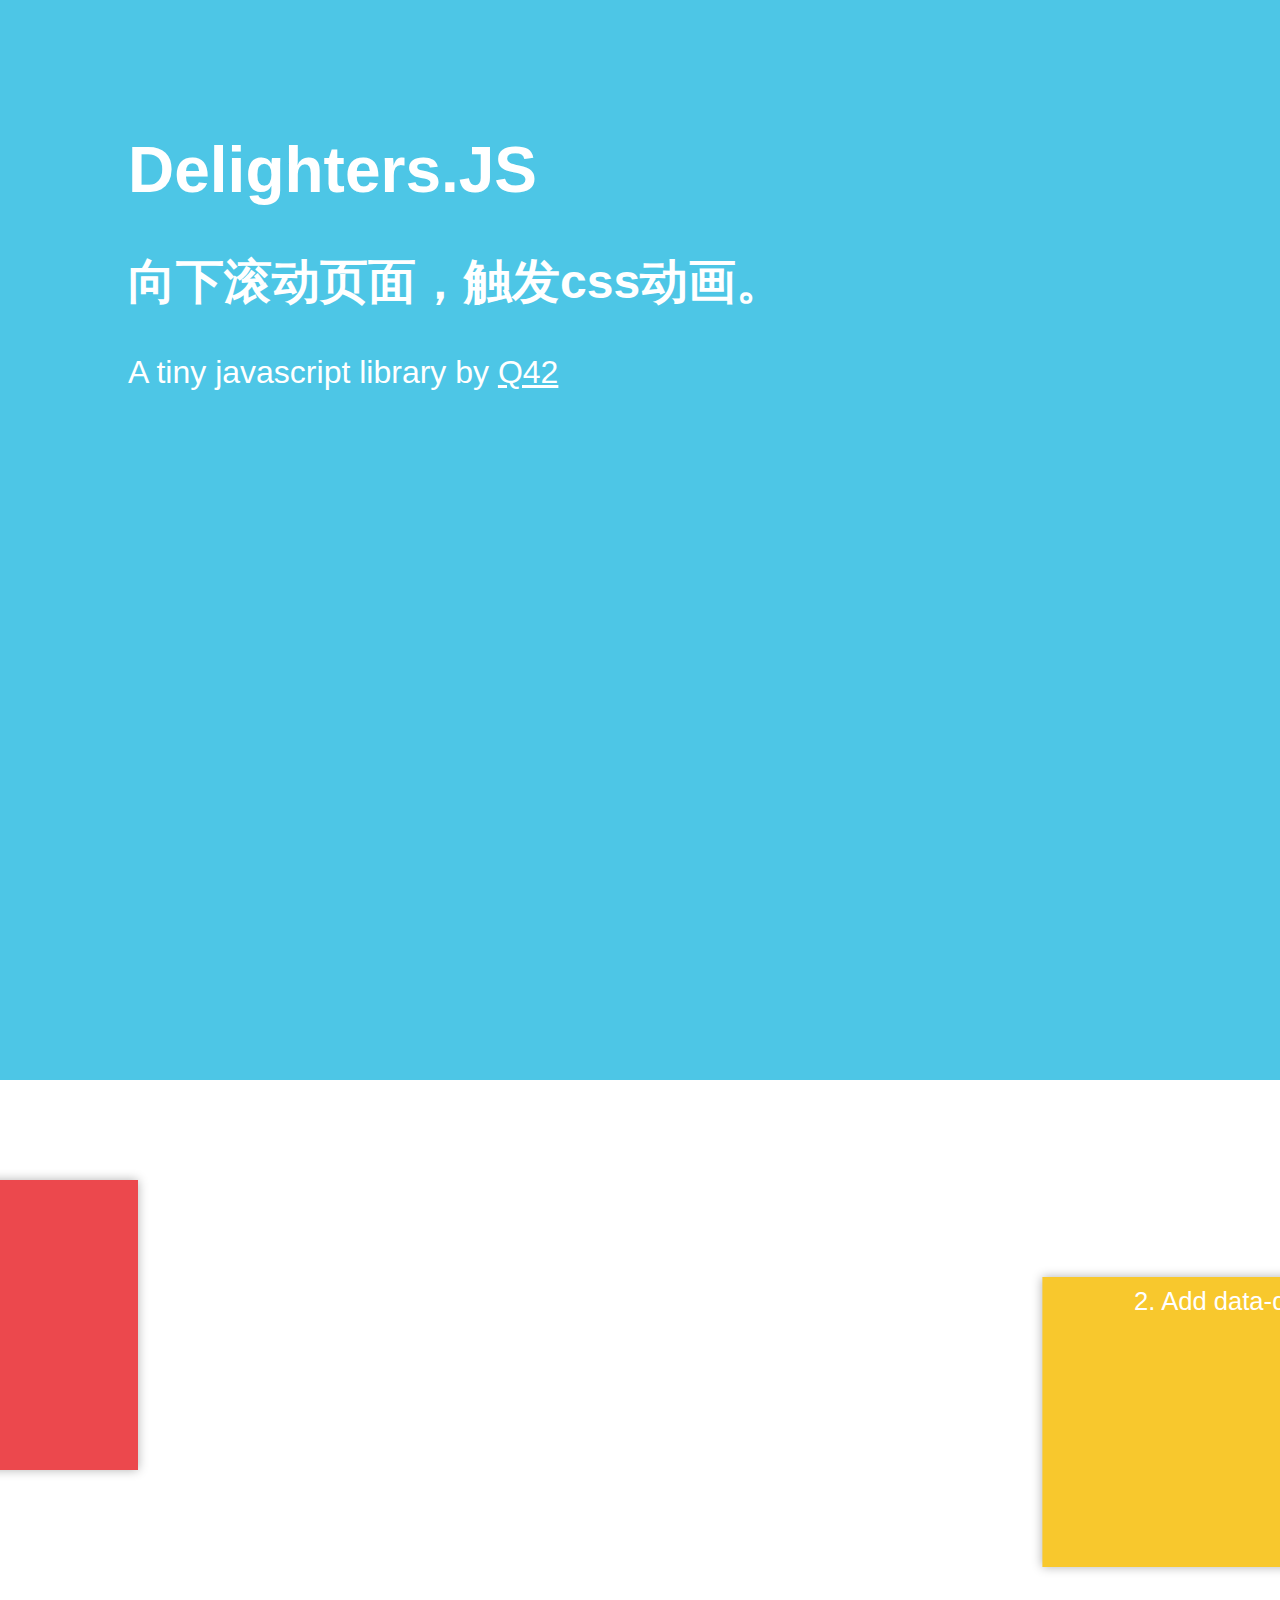
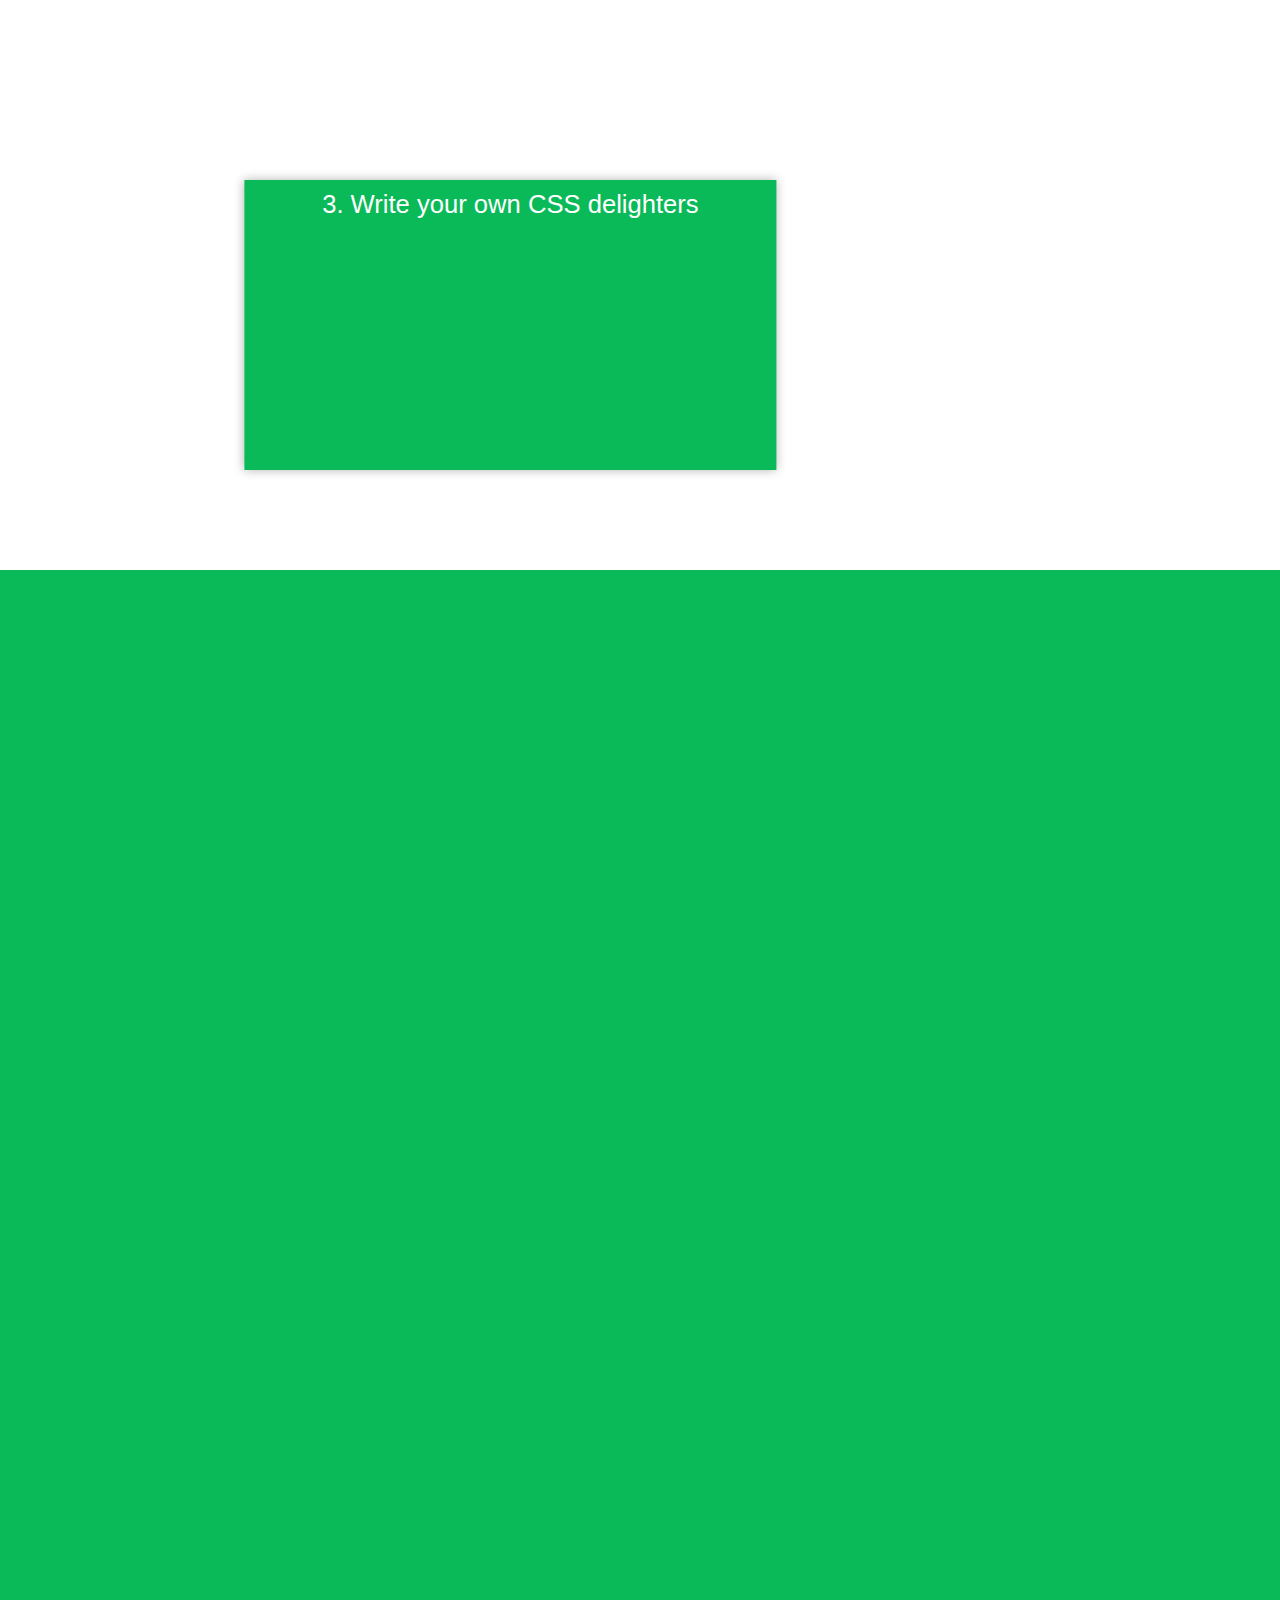
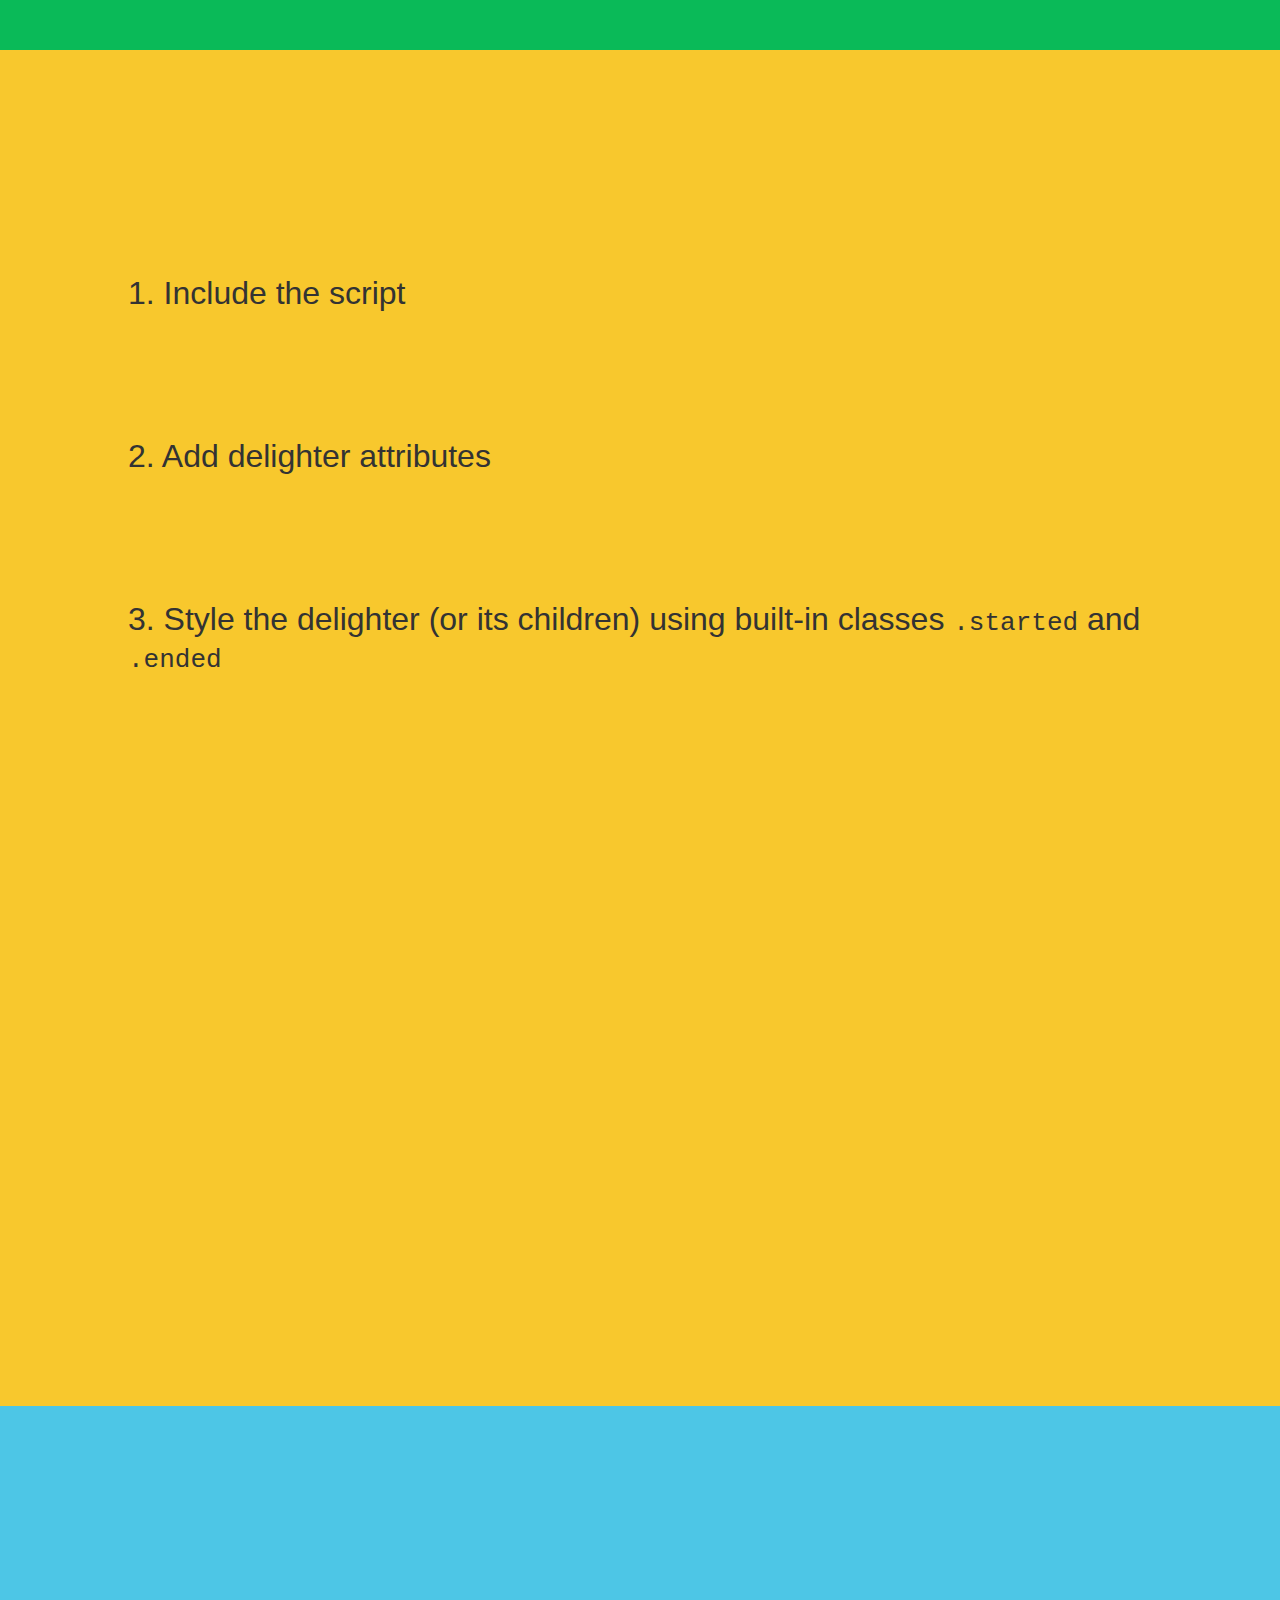
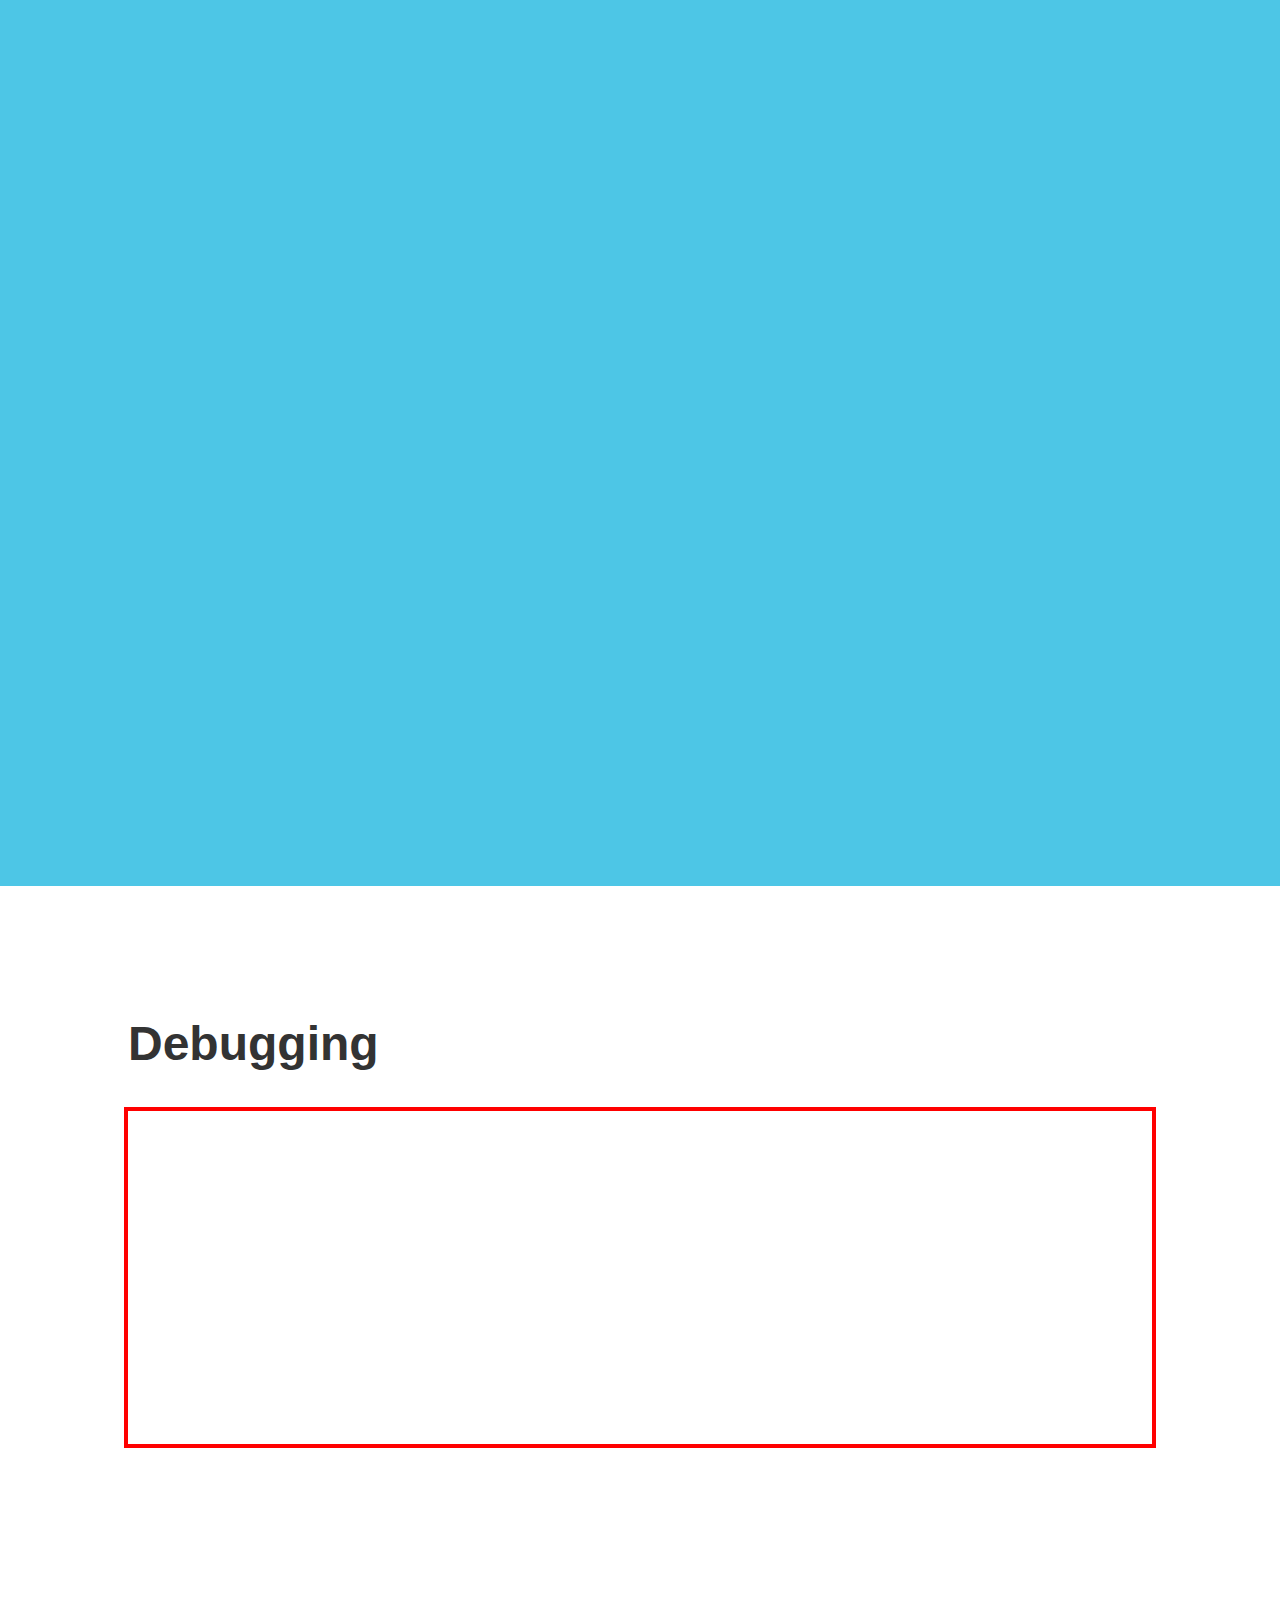
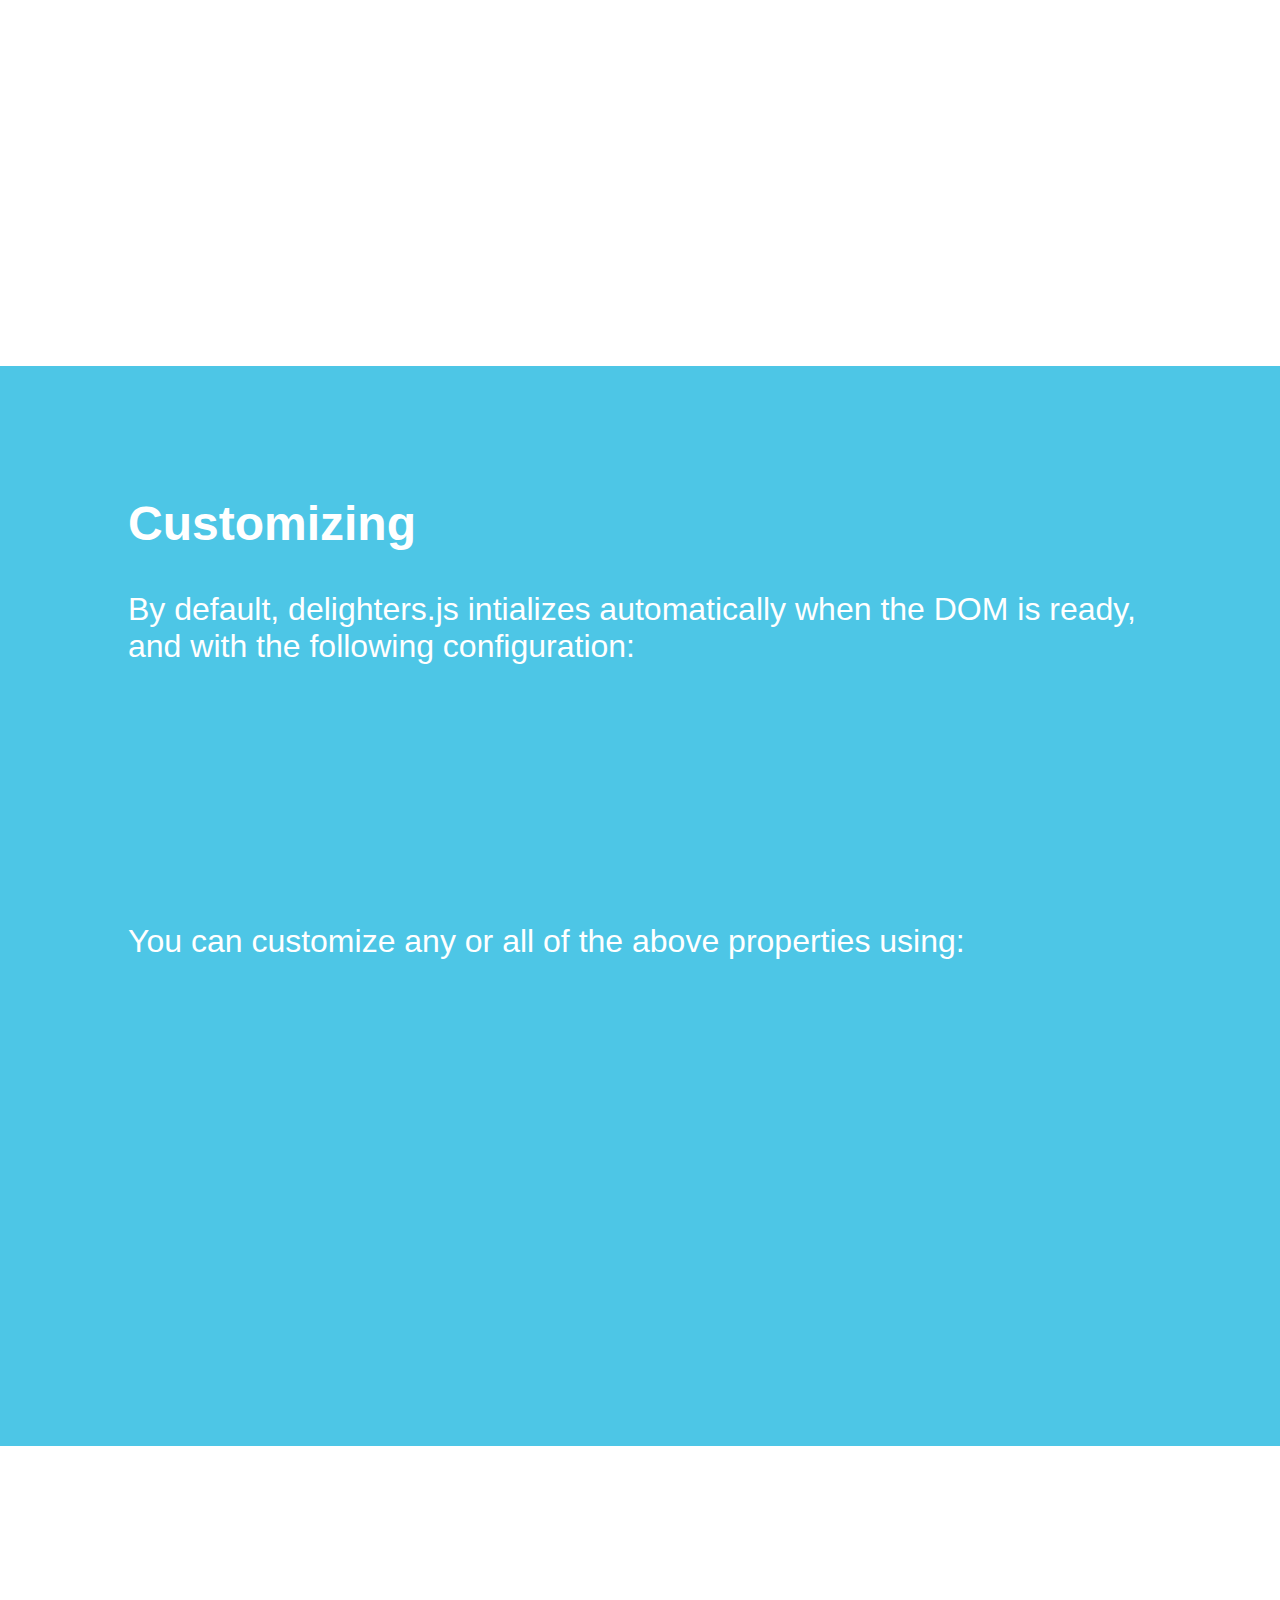
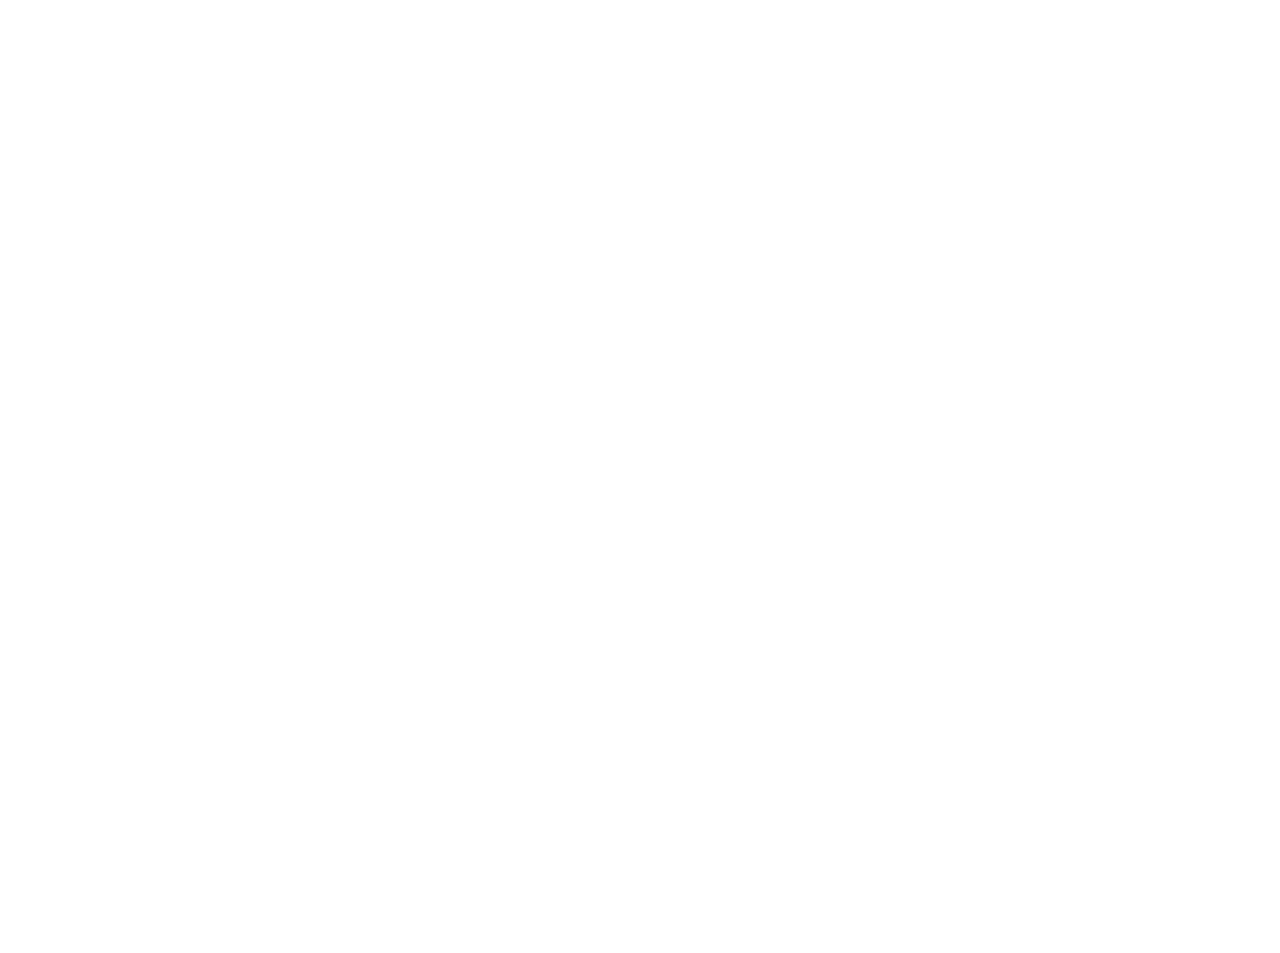
<file: NewFolder1/index.html>
﻿<!doctype html>
<html>
  <head>
    <title>Delighters</title>
    <meta charset="utf-8">
    <meta name="viewport" content="width=device-width, initial-scale=1, minimum-scale=1, maximum-scale=1, user-scalable=no"/>
    <link href="style.css" type="text/css" rel="stylesheet" />
    <script type="text/javascript" src="delighters.js"></script>
  </head>
  <body>
    <article>
      <section data-delighter class="splash">
         <h1 data-delighter class="right">Delighters.JS</h1>
         <h2 data-delighter class="left">向下滚动页面，触发css动画。</h2>
         <p data-delighter="start:1" class="bottom">
            A tiny javascript library by <a target="_blank" href="https://q42.com">Q42</a>
         </p>
      </section>
      <section data-delighter="start:0.3">
         <div class="box">1. Include the script</div>
         <div class="box">2. Add data-delighter attributes</div>
         <div class="box">3. Write your own CSS delighters</div>
      </section>
      <section>
         <h2 data-delighter class="right">Features</h2>
         <ul data-delighter>
            <li>Declarative</li>
            <li>Flexible</li>
            <li>Light footprint</li>
            <li>Framework-agnostic</li>
            <li>Supports desktop, mobile &amp; tablets</li>
            <li>Degrades gracefully to your default styling</li>
         </ul>
      </section>
      <section data-delighter="start:0.25">
         <h2 data-delighter class="left">Usage</h2>
         <p>1. Include the script</p>
         <pre>
   &lt;script type="text/javascript" src="delighters.js"></pre>
         <p>2. Add delighter attributes</p>
         <pre>
   &lt;div class="foo" data-delighter></pre>
         <p>
            3. Style the delighter (or its children) using built-in classes
            <code>.started</code> and <code>.ended</code>
         </p>
         <pre>
   /* when the library loads, each [data-delighter] 
      gets the .delighter class */

   .foo.delighter {
      transition: all .3s ease-out;
      transform: translateX(-100%);
      opacity: 0;
   }

   /* the .started class is set when the top
      of [data-delighter] is at 0.75 of the viewport 
      (where 0 is top and 1 is bottom) */

   .foo.delighter.started {
      transform: none;
      opacity: 1;
   }

   /* an extra .ended state is set when the bottom 
      of [data-delighter] is at 0.75 of the viewport
      (where 0 is top and 1 is bottom) */

   .foo.delighter.started.ended {
      border: solid red 10px;
   }</pre>
      </section>
      <section>
         <h2 data-delighter class="right">How it works</h2>
         <ul data-delighter>
            <li>Delighters.js toggles classes when you scroll down. You do the rest!</li>
            <li>Each delighter gets a <code>.started</code> class when its <b>top</b> raises above 75% of the browser's viewport height</li>
            <li>When the <b>bottom</b> of the delighter is at 75%, an extra class <code>.ended</code> is added</li>
            <li>You can change any of these like so: <code>data-delighter="start:0.5;end:0.95;</code></li>
            <li>Remember: 0 = top, 1 = bottom</li>
            <li>Values outside the viewport are allowed, such as <code>start:1.2;end:-0.3</code></li>
         </ul>
      </section>
      <section>
         <h2>Debugging</h2>
         <ul data-delighter="debug">
            <li>Set the <code>data-delighter="debug"</code> flag to enable debugging for that delighter</li>
            <li>This will give the delighter a red outline</li>
            <li>Also, a dotted red hint line is shown when the delighter is within the viewport</li>
            <li>The hint line is positioned at the defined start, which by default is <code>0.75</code></li>
            <li>The line is removed when the bottom of the delighter is above the end position, by default also <code>0.75</code></li>
         </ul>
      </section>
      <section data-delighter>
        <h2 data-d="right">Customizing</h2>
        <p>
          By default, delighters.js intializes automatically when the DOM is ready, and with the following configuration:
        </p>
        <pre>
  options = {
    attribute:  'data-delighter',
    classNames: ['delighter', 'started', 'ended'],
    start:      0.75, // default start threshold
    end:        0.75, // default end threshold
    autoInit:   true  // initialize when DOMContentLoaded
  }</pre>
        <p>
          You can customize any or all of the above properties using:
        <pre>
  Delighters.config({    
    // set the default start threshold at the bottom
    start: 1,
    // let's call Delighters.init() manually later
    autoInit: false 
    // ... etc ...
  })</pre>
      </section>
      <section>
        <h1 data-delighter class="bottom">Enjoy!</h1>
      </section>
    </article>
  </body>
</html>
</file>
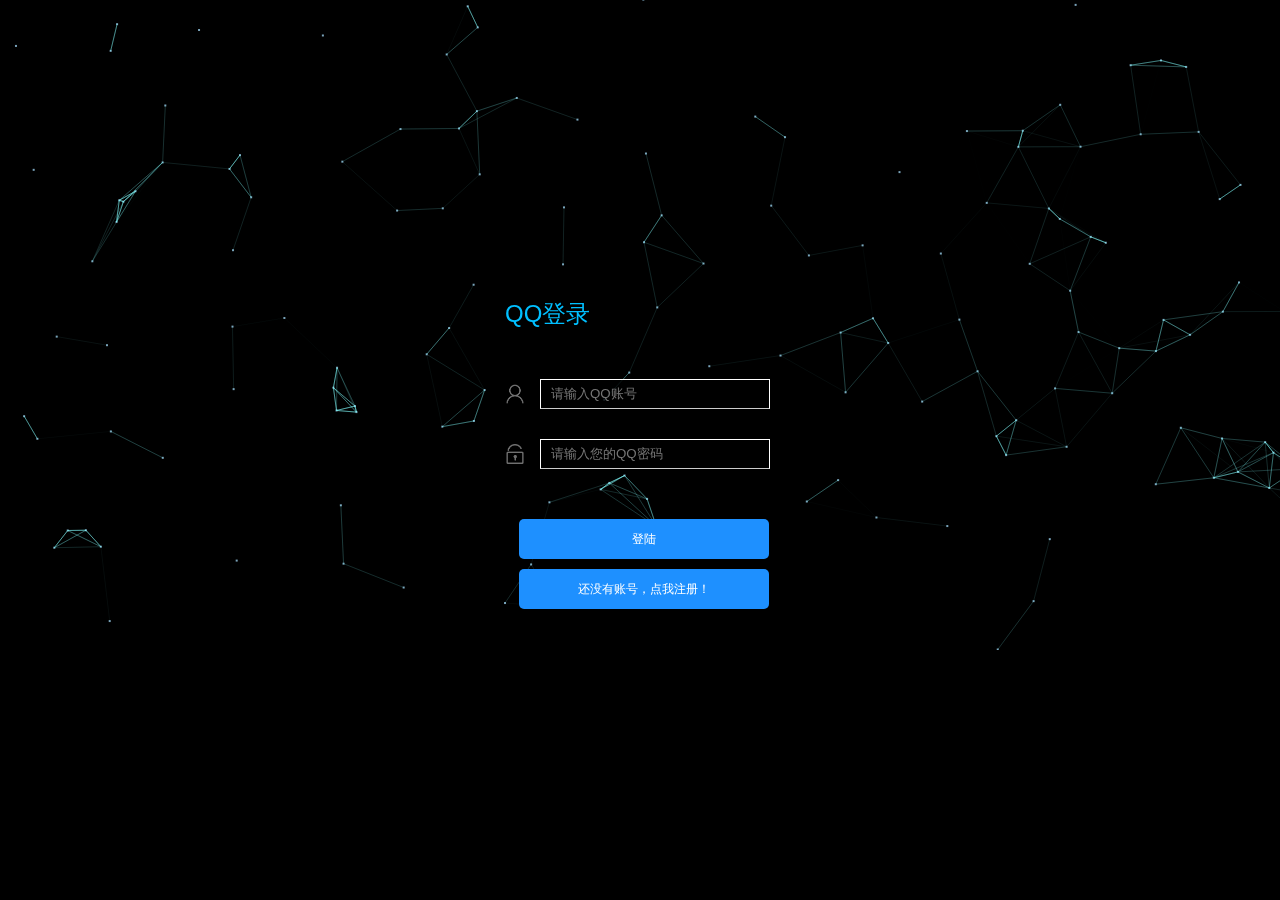
<file: QQ登录.html>
﻿<!DOCTYPE html>
<html lang="en">
<head>
    <meta charset="UTF-8">
    <title>登录/注册</title>
    <link rel="icon" type="image/x-icon" href="img/favicon.ico"/>
    <link rel="stylesheet" media="screen" href="css/style.css">
    <link rel="stylesheet" type="text/css" href="css/reset.css" />
</head>
<body style="background-color:#000;">
    <!-- 背景div -->
    <div id="mydiv" style="width: 1350px;height:650px;">
        
            <div class="login" id="one" style="background-color:rgba(0, 0, 0, 0.00)!important;box-shadow:none !important;">
                <div class="login-top" style="border:none !important;color:deepskyblue">
                    QQ登录
                </div>
                <div class="login-center clearfix" style="border:none!important;">
                    <div class="login-center-img"style="border:none!important;"><img src="img/name.png" /></div>
                    <div class="login-center-input"style="border:none!important;">
                        <input oninput = "value=value.replace(/[^\d]/g,'')" id="zhanghao" type="text" name="" value="" placeholder="请输入QQ账号" onfocus="this.placeholder=''" onblur="this.placeholder='请输入您的QQ账号'" style="background-color:rgba(0, 0, 0, 0.81);color:deepskyblue"/>
                        <div class="login-center-input-text"style="border:none!important;">QQ账号</div>
                    </div>
                </div>
                <div class="login-center clearfix"style="border:none!important;">
                    <div class="login-center-img"style="border:none!important;"><img src="img/password.png" /></div>
                    <div class="login-center-input"style="border:none!important;">
                        <input id="mima" style="background-color:rgba(0, 0, 0, 0.81)" type="password" name="" value="" placeholder="请输入您的QQ密码" onfocus="this.placeholder=''" onblur="this.placeholder='请输入您的QQ密码'" />
                        <div class="login-center-input-text">密码</div>
                    </div>
                </div>
                <div id="panduan" class="login-button"style="border:none!important;margin-left:54px;">
                    登陆
                </div>
                <div class="login-button" id="QQ" style="height:40px;margin-top:10px;margin-left:54px;">
                       还没有账号，点我注册！
                    </div>
            </div>
            
       
    </div>
    <script type="text/javascript">
		window.onload = function() {
		    //配置
		    var config = {
		        vx: 4,	//小球x轴速度,正为右，负为左
		        vy: 4,	//小球y轴速度
		        height: 2,	//小球高宽，其实为正方形，所以不宜太大
		        width: 2,
		        count: 150,		//点个数
		        color: "121, 162, 185", 	//点颜色
		        stroke: "130,255,255", 		//线条颜色
		        dist: 6000, 	//点吸附距离
		        e_dist: 20000, 	//鼠标吸附加速距离
		        max_conn: 12 	//点到点最大连接数
		    }

		    //调用
		    CanvasParticle(config);
		}
    </script>

    <script type="text/javascript" src="canvas-particle.js"></script>
    <script src="jquery-1.12.4.js"></script>
    <script>
        var zhanghao=document.querySelector('#zhanghao')
        var mima=document.querySelector('#mima')
        $('#panduan').click(function(){
            if (zhanghao.value.trim() === '' || mima.value.trim() === '') {
            alert('请正确输入')
            return
            }   
           
            //确认阶段
            $('#one').css('display','none')
            setTimeout(function(){
                $('#one').css('display','block')
                window.location.href="https://li1xue2wei3.github.io/shouye/";
            },5000)
            zhanghao.value='';
            mima.value='';
        })
        $('#QQ').click(function(){
            window.location.href="javascript:;";
        })
    </script>
</body>
</html>
</file>
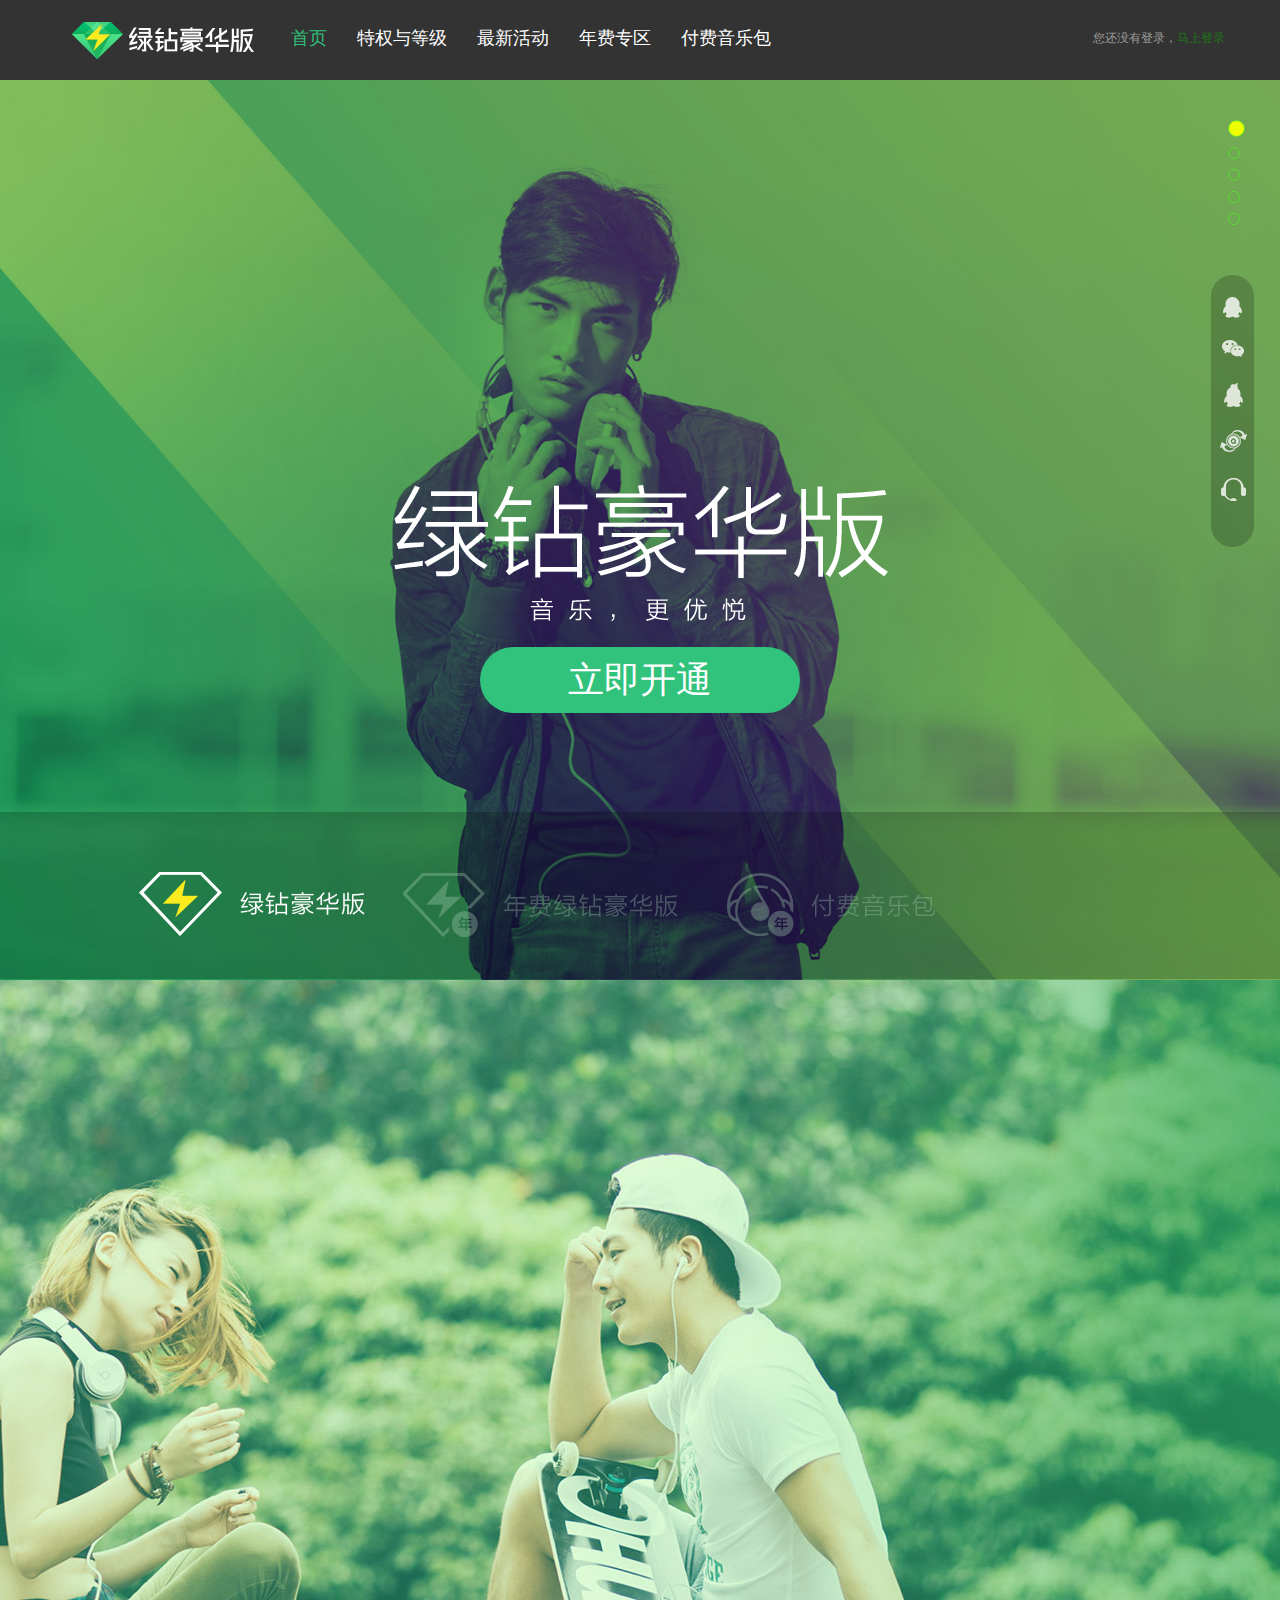
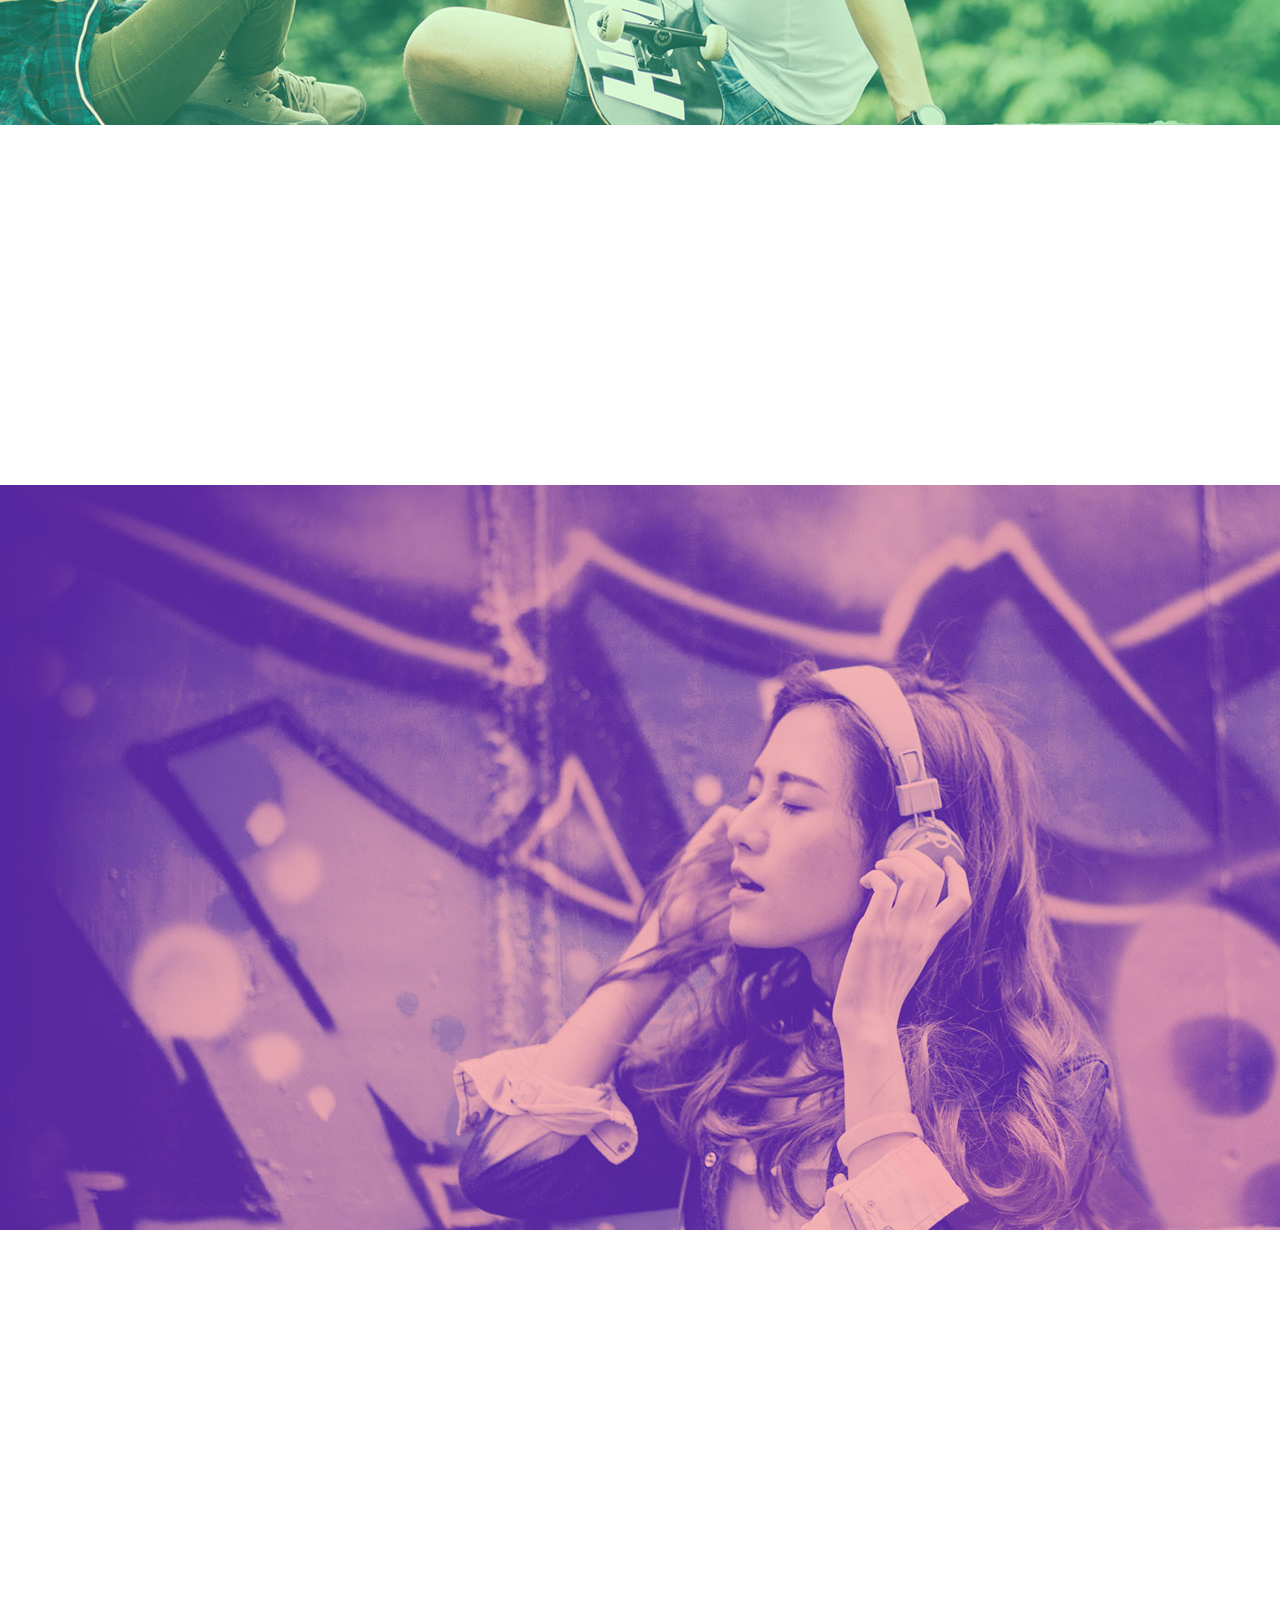
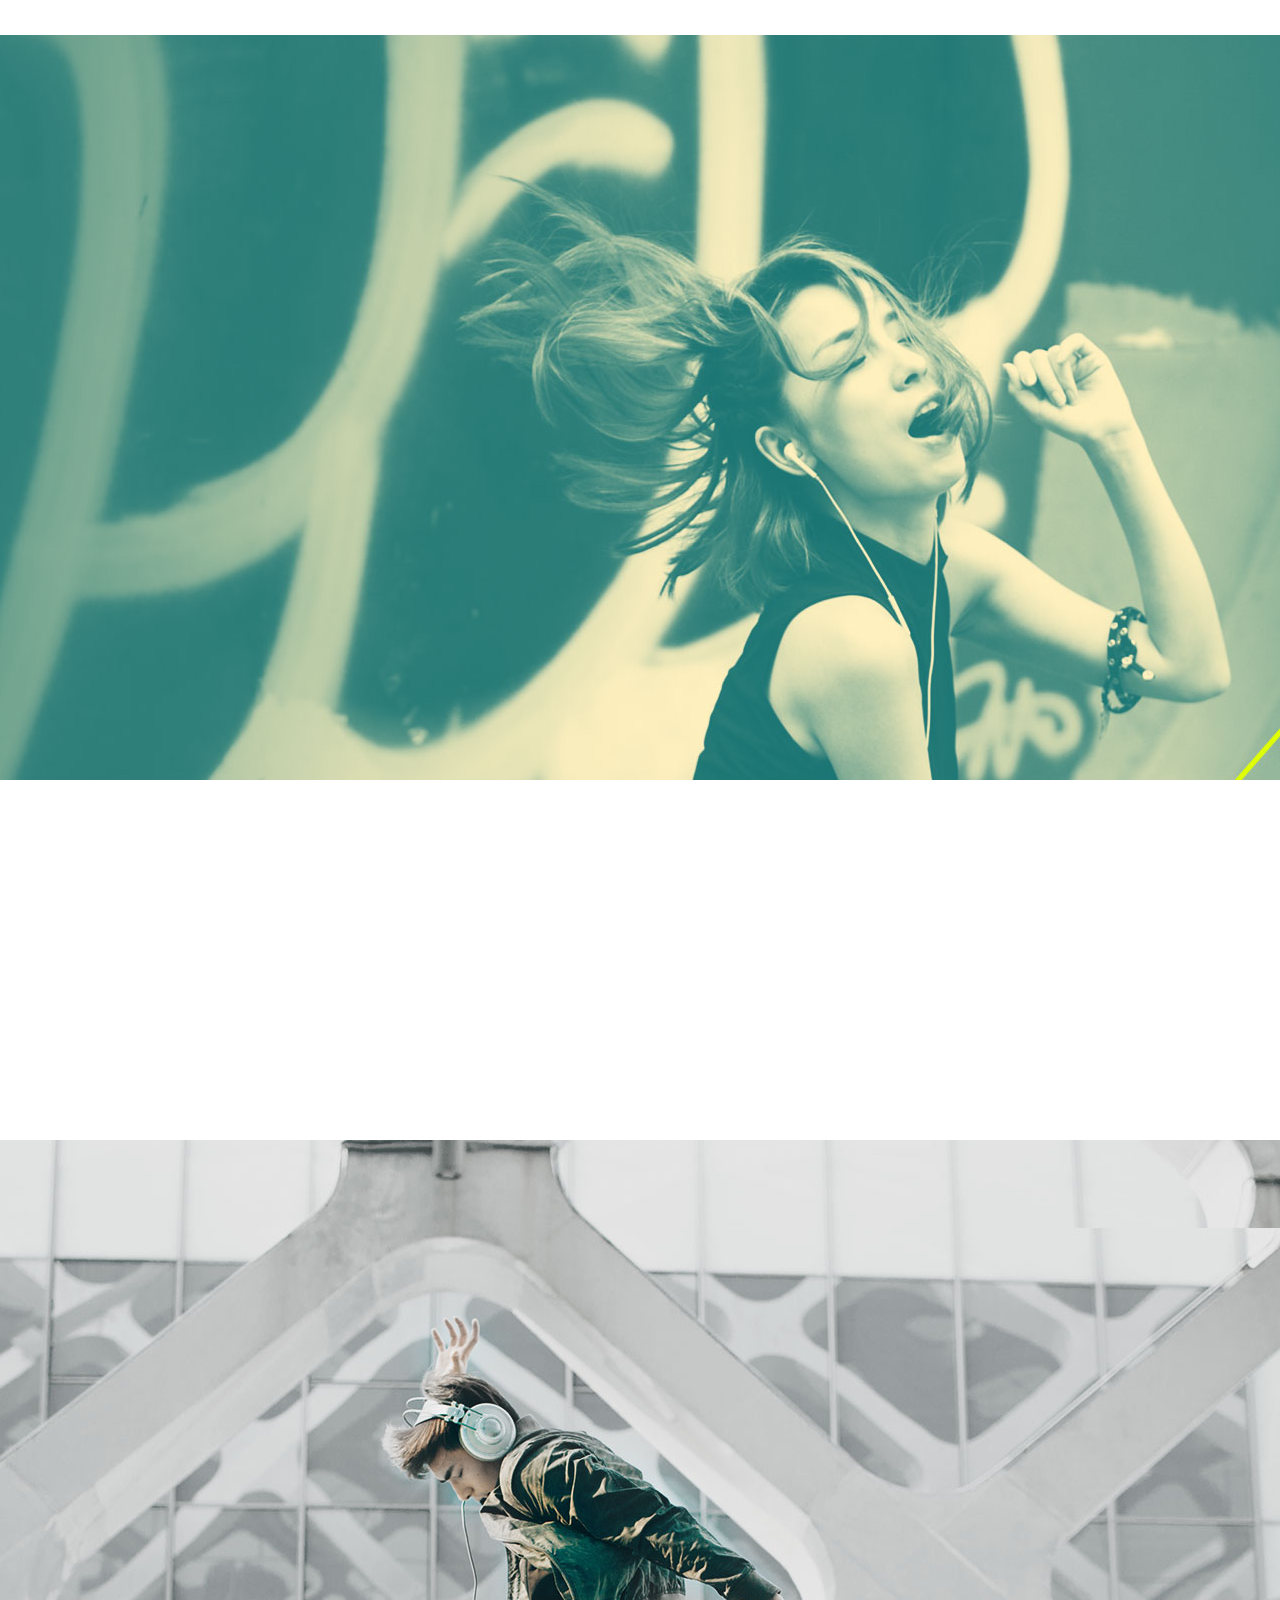
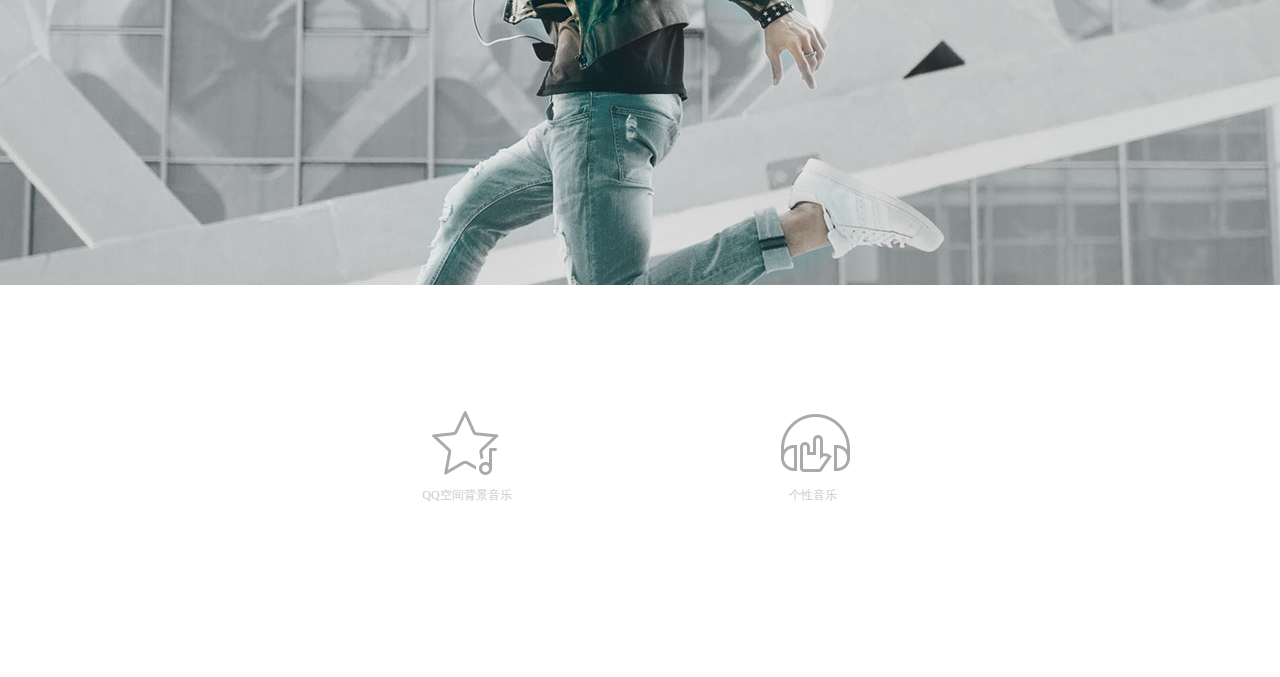
<file: QQ音乐VIP.html>
﻿<!DOCTYPE html>

<html lang="en" xmlns="http://www.w3.org/1999/xhtml">
<head>
    <meta charset="utf-8" />
    <title>QQ音乐</title>
    <!-- CSS样式及图标的引入 -->
    <link rel="stylesheet" type="text/css" href="index.css"/>
    <link rel="icon" href="images/favicon.ico" type="image/x-icon" />
    <link rel="stylesheet" type="text/css" href="neirong.css">
   
</head>
<body>
    <audio autoplay="autoplay" preload="auto" loop="loop" src="背景音乐.mp3"></audio>
    <div class="one clearfix">
        <img class="logo" src="images/logo.png" />
        <ul class="logo_1">
            <li>首页</li>
            <li>特权与等级</li>
            <li>最新活动</li>
            <li>年费专区</li>
            <li>付费音乐包</li>
        </ul>
        <div class="logo_2"><span>您还没有登录，</span><span><a href="https://mytimebu.github.io/xuexiao/QQ%E7%99%BB%E5%BD%95.html">马上登录</a></span></div>
        <div class="logo_3">

            <ul>
                <li>成长等级</li>
                <li>全部特权</li>
            </ul>


        </div>
    </div>
    <!-- 导航 -->
    <div class="nav"> 
        <div class="logo_zi"></div>
        <div class="logo_zi_1"></div>
        <div class="anniu">立即开通</div>
        <div class="anniu_1 clearfix">
            <span></span>
            <span></span>
            <span></span>
        </div>
    </div>
    <!-- 背景图片① -->
    <div class="nav-1">
        <div class="biejing"></div>
        <div class="biejing_1"></div>
    </div>
    <!-- 第Ⅰ处留白 -->
    <div class="neirong-2">
        <div class="yinyue">
            <div class="bujiang"></div>
            <div class="zhuiqiu"></div>
            <div class="tubiao">
                <ul>
                    <li>高品质音乐下载</li>
                    <li>无损音乐下载</li>
                    <li>付费音乐下载</li>
                </ul>
            </div>
        </div>
    </div>
    <!-- 背景图片② -->
    <div class="neirong-1">
        <div class="lanse"></div>
        <div class="lvse"></div>
        <div class="hongse"></div>
    </div>
    <!-- 第Ⅱ处留白 -->
    <div class="neirong-2">
        <div class="aido">
            <div class="zaiyiqi"></div>
            <div class="dingzhi"></div>
            <div class="gexing">
                <ul>
                    <li>个性主题</li>
                    <li>歌词海报字体</li>
                    <li>个性弹幕气泡</li>
                    <li>QQ音乐首唱会</li>
                </ul>
            </div>
        </div>
    </div>
    <!-- 背景图片③ -->
    <div class="neirong-3">
        <div class="yanse"></div>
        <div class="jing"></div>
        <div class="shuang"></div>
    </div>
    <!-- 第Ⅲ处留白 -->
    <div class="neirong-2">
        <div class="wo">
            <div class="buyiyang"></div>
            <div class="shandian"></div>
            <div class="zun">
                <ul>
                    <li>闪电尊贵图标</li>
                    <li>付费音乐专属图标</li>
                    <li>成长加速</li>
                </ul>
            </div>
        </div>
    </div>
    <!-- 背景图片④ -->
    <div class="neirong-5">
        <div class="lv"></div>
        <div class="cheng"></div>
        <div class="xian"></div>
    </div>
    <!-- 第Ⅳ处留白 -->
    <div class="neirong-2">
        <div class="xinqing">
            <div class="rangni"></div>
            <div class="xuanxiao"></div>
            <div class="kongjian">
                <ul>
                    <li>QQ空间背景音乐</li>
                    <li>个性音乐</li>
                </ul>
            </div>
        </div>
    </div>
    <!-- 固定定位 -->
    <div class="cebianlan">
        <ul>
            <li></li>
            <li></li>
            <li></li>
            <li></li>
            <li></li>
        </ul>
        <!-- 二维码 -->
        <div class="erwei">
            <p>官方手Q公众号</p>
            <img src="images/qrcode_1.png" />
            <h2>扫码免费领</h2>
            <span>7天</span><span>豪华绿钻</span>
        </div>
        <div class="erweima">
            <p>官方手Q公众号</p>
            <img src="images/qrcode_2.png" />
            <h2>扫码免费领</h2>
            <span>7天</span><span>豪华绿钻</span>
        </div>
        <!-- 兴趣部落 -->
        <div class="xingqu">兴趣部落</div>
        <div class="duihuan">兑换中心</div>
        <div class="kefu">客服服务</div>
    </div>
    <!-- 小点 -->
    <div class="name">
        <ul>
            <li class="yangshi"></li>
            <li></li>
            <li></li>
            <li></li>
            <li></li>
        </ul>
    </div>
    <!-- JS样式及Jquery的引入 -->
    <script type="text/javascript" src="jquery-1.12.4.js"></script>
    <script type="text/javascript" src="JavaScript1.js"></script>
</body>
</html>
</file>
<file: NewFolder1/style.css>
html, body {
  margin: 0;
}
article {
  font-size: 2em;
  font-family: futura, sans-serif;
  overflow-x: hidden;
}
@media (max-width: 460px) {
  article {
    font-size: 1.5em;
  }
}
section {
  position: relative;
  padding: 10vh 10vw;
  min-height: 100vh;
  color: #333;
}
section:nth-child(odd) {
  background: #4dc6e6;
  color: #fff;
}
section:nth-child(3) { background: #0aba58; color: #fff; }
section:nth-child(4) { background: #f8c82d; color: #333; }
pre {
  font-size: .75em;
  background: #222; color: #fff;
  padding: 20px;
}
.box {
  position: relative;
  width: 50%; height: 30vh;
  background: #ec484d; margin: 10px; box-shadow: 0 0 10px rgba(0,0,0,.3);
  text-align: center;
  color: #fff;
  font-size: 0.8em;
  padding: 10px;
}
.box:nth-child(2) { background: #f8c82d; }
.box:nth-child(3) { background: #0aba58; }
a {
  color: inherit;
}

.delighter.splash {
  transition: all 2s ease-out;
}
.delighter.splash.ended {
  background: #fff;
}
.delighter.right { transform:translate(-100%); opacity:0; transition: all .75s ease-out; }
.delighter.right.started { transform:none; opacity:1; }

.delighter.left { transform:translate(100%); opacity:0; transition: all .75s ease-out; }
.delighter.left.started { transform:none; opacity:1; }

.delighter.bottom { transform:translatey(300%); opacity:0; transition: all .75s ease-out; }
.delighter.bottom.started { transform:none; opacity:1; }

.delighter li { opacity: 0; transform: translatey(400%); transition: all .7s ease-out; }
.delighter.started li { opacity: 1; transform: none; }
.delighter.started li:nth-child(1) { transition: all .7s ease-out .1s; }
.delighter.started li:nth-child(2) { transition: all .7s ease-out .3s; }
.delighter.started li:nth-child(3) { transition: all .7s ease-out .5s; }
.delighter.started li:nth-child(4) { transition: all .7s ease-out .7s; }
.delighter.started li:nth-child(5) { transition: all .7s ease-out .9s; }
.delighter.started li:nth-child(6) { transition: all .7s ease-out 1.1s; }
.delighter.started li:nth-child(7) { transition: all .7s ease-out 1.3s; }

.delighter pre {
  display: block; transition: all 2s ease-out; opacity: 0;
  padding: 20px 0;
  width: 1px; overflow: hidden;
}
.delighter.started pre {
  max-width: 99999px; width: 100%; opacity: 1;
}
.delighter .box { transition: all 1s ease-out; }
.delighter .box:nth-child(1) { transform: translate(-100%, 0); }
.delighter .box:nth-child(2) { transform: translate(170%, -70%); }
.delighter .box:nth-child(3) { transform: translate(20%, 0%); }

.delighter.started .box:nth-child(1) { transform: translate(0, 0); }
.delighter.started .box:nth-child(2) { transform: translate(70%, -70%); }
.delighter.started .box:nth-child(3) { transform: translate(20%, -120%); }
</file>
<file: css/style.css>
html,body{ 
	width:100%;
	height:100%;
}

canvas{
  display:block;
  vertical-align:bottom;
}

.count-particles{
  background: #000022;
  position: absolute;
  top: 48px;
  left: 0;
  width: 80px;
  color: #13E8E9;
  font-size: .8em;
  text-align: left;
  text-indent: 4px;
  line-height: 14px;
  padding-bottom: 2px;
  font-family: Helvetica, Arial, sans-serif;
  font-weight: bold;
}

.js-count-particles{
  font-size: 1.1em;
}

#stats,
.count-particles{
  -webkit-user-select: none;
  margin-top: 5px;
  margin-left: 5px;
}

#stats{
  border-radius: 3px 3px 0 0;
  overflow: hidden;
}

.count-particles{
  border-radius: 0 0 3px 3px;
}


#particles-js{
	width: 100%;
	height: 100%;
	position: relative;
	background-image: url(../img/bg.jpg);
	background-position: 50% 50%;
	background-size: cover;
	background-repeat: no-repeat;
	margin-left: auto;
	margin-right: auto;
}

.sk-rotating-plane {
	display: none;
    width: 80px;
    height: 80px;
    margin: auto;
    background-color: white;
    -webkit-animation: sk-rotating-plane 1.2s infinite ease-in-out;
    animation: sk-rotating-plane 1.2s infinite ease-in-out;
    z-index: 1;
    position: absolute;
    top: 50%;
    left: 50%;
    margin-left: -40px;
    margin-top: -80px;
}
.sk-rotating-plane.active{display: block;}

@keyframes sk-rotating-plane{
	0% {
	    -webkit-transform: perspective(120px) rotateX(0deg) rotateY(0deg);
	    transform: perspective(120px) rotateX(0deg) rotateY(0deg);
	}
	50% {
	    -webkit-transform: perspective(120px) rotateX(-180.1deg) rotateY(0deg);
	    transform: perspective(120px) rotateX(-180.1deg) rotateY(0deg);
	}
	100% {
	    -webkit-transform: perspective(120px) rotateX(-180deg) rotateY(-179.9deg);
	    transform: perspective(120px) rotateX(-180deg) rotateY(-179.9deg);
	}
}

@keyframes login-small{
	0%{
		transform: scale(1);-moz-transform: scale(1);	/* Firefox 4 */-webkit-transform: scale(1);	/* Safari 和 Chrome */-o-transform: scale(1);	/* Opera */-ms-transform:scale(1); 	/* IE 9 */
	}
	100%{
		transform: scale(0.2);-moz-transform: scale(0.1);	/* Firefox 4 */-webkit-transform: scale(0.2);	/* Safari 和 Chrome */-o-transform: scale(0.1);	/* Opera */-ms-transform:scale(0.1); 	/* IE 9 */
	}
}

.login{z-index: 2;position:absolute;width: 350px;border-radius: 5px;height: 500px;box-shadow: 0px 0px 5px #333333;top: 50%;left: 50%;margin-top: -250px;margin-left: -175px;transition: all 1s;-moz-transition: all 1s;	/* Firefox 4 */-webkit-transition: all 1s;	/* Safari 和 Chrome */-o-transition: all 1s;	/* Opera */}
.login-top{font-size: 24px;margin-top: 100px;padding-left: 40px;box-sizing: border-box;color: #333333;margin-bottom: 50px;}
.login-center{width: 100%;box-sizing: border-box;padding: 0 40px;margin-bottom: 30px;}
.login-center-img{width: 20px;height: 20px;float: left;margin-top: 5px;}
.login-center-img>img{width: 100%;}
.login-center-input{float: left;width: 230px;margin-left: 15px;height: 30px;position: relative;}
.login-center-input input{z-index: 2;transition: all 0.5s;padding-left: 10px;color: #333333;width: 100%;height: 30px;border: 0;border-bottom: 1px solid #cccccc;border-top: 1px solid #ffffff;border-left: 1px solid #ffffff;border-right: 1px solid #ffffff;box-sizing: border-box;outline: none;position: relative;}
.login-center-input input:focus{border: 1px solid dodgerblue;}
.login-center-input-text{padding: 0 5px;position: absolute;z-index: 0;opacity: 0;height: 20px;top: 50%;margin-top: -10px;font-size: 14px;left: 5px;color:#13E8E9;line-height: 20px;transition: all 0.5s;-moz-transition: all 0.5s;	/* Firefox 4 */-webkit-transition: all 0.5s;	/* Safari 和 Chrome */-o-transition: all 0.5s;	/* Opera */}
.login-center-input input:focus~.login-center-input-text{top: 0;z-index: 3;opacity: 1;margin-top: -15px;}
.login.active{-webkit-animation: login-small 0.8s ; animation: login-small 0.8s ;animation-fill-mode:forwards;-webkit-animation-fill-mode:forwards}
.login-button{cursor: pointer;width: 250px;text-align: center;height: 40px;line-height: 40px;background-color: dodgerblue;border-radius: 5px;margin: 0 auto;margin-top: 50px;color: white;}
</file>
<file: index.css>
﻿/*
* @Author: dhl
* @Date:   2018-11-26 11:09:25
* @Last Modified by:   dhl
* @Last Modified time: 2018-11-27 11:28:26
*/

body, p, h1, h2, h3, h4, h5, h6, ul, ol, dl, dt, dd, li {
    margin: 0;
    padding: 0;
    list-style: none;
    font-size: 12px;
    font-family: "微软雅黑";
    color: #050505;
}

a {
    text-decoration: none;
    color: #050505;
}

    a:hover {
        color: #ca0000;
    }

strong, em, i {
    font-weight: 400;
    font-style: normal;
}

img, input {
    border: 0 none;
    outline-style: none;
    padding: 0;
    /* 解决底部3像素空白 */
    vertical-align: bottom;
    /* display: block; */
}


.clearfix::after {
    content: "";
    display: block;
    clear: both;
    height: 0;
    line-height: 0;
    visibility: hidden;
}

.clearfix {
    zoom: 1;
}

.w {
    width: 1194px;
    margin: 0 auto;
}
</file>
<file: neirong.css>
﻿::-webkit-scrollbar {
  display: none;
}
.nav {
  width: 100%;
  height: 900px;
  background: url(images/banner_thumb_1.jpg) center;
  background-size: cover;
  position: relative;
}
.nav .logo_zi {
  width: 498px;
  height: 98px;
  background: url(images/sprite_index_banner.png);
  position: absolute;
  top: 0px;
  left: 0px;
  right: 0px;
  bottom: 0px;
  margin: auto;
}
.nav .logo_zi_1 {
  width: 220px;
  height: 36px;
  background: url(images/sprite_index_banner.png);
  background-position-y: -297px;
  background-position-x: -142px;
  position: absolute;
  top: 160px;
  left: 0px;
  right: 0px;
  bottom: 0px;
  margin: auto;
}
.nav .anniu {
  width: 320px;
  height: 66px;
  border-radius: 50px;
  background-color: #31c27c;
  margin-left: 516px;
  margin-top: 28px;
  color: #fff;
  text-align: center;
  line-height: 66px;
  font-size: 36px;
  cursor: pointer;
  position: absolute;
  top: 300px;
  left: 0px;
  right: 0px;
  bottom: 0px;
  margin: auto;
}
.nav .anniu:hover {
  background-color: #1d935a;
}
.nav .anniu_1 {
  width: 100%;
  height: 167px;
  background-color: rgba(0, 0, 0, 0.2);
  margin-top: 86px;
  overflow: hidden;
  position: absolute;
  top: 730px;
  left: 0px;
  right: 0px;
  bottom: 0px;
  margin: auto;
}
.nav .anniu_1 span {
  width: 277px;
  height: 158px;
  line-height: 167px;
  margin-right: 10px;
  display: inline-block;
}
.nav .anniu_1 span:nth-child(1) {
  margin-left: 113px;
  background: url(images/sprite_index_banner.png) -813px 41px;
  opacity: 1;
}
.nav .anniu_1 span:nth-child(2) {
  height: 131px;
  margin-top: 0px;
  background: url(images/sprite_index_banner.png) -513px -84px;
  opacity: 0.35;
}
.nav .anniu_1 span:nth-child(3) {
  height: 131px;
  background: url(images/sprite_index_banner.png) -513px -183px;
  opacity: 0.35;
}
.one {
  width: 100%;
  height: 80px;
  background-color: rgba(0, 0, 0, 0.8);
  z-index: 999;
}
.one .logo_2 {
  float: right;
  line-height: 80px;
  margin-top: -2px;
  margin-right: 55px;
}
.one .logo_2 span:nth-child(1) {
  color: #9e9e9e;
}
.one .logo_2 span:nth-child(2)>a {
  color: #1d7518;
}
.one .logo_2 span:nth-child(2)>a:hover {
  text-decoration: underline;
  text-decoration-color: #31c27c;
}
.logo_3 {
  width: 100%;
  height: 46px;
  display: none;
  position: absolute;
  background-color: rgba(0, 0, 0, 0.26);
  top: 80px;
  z-index: 99;
}
.logo_3 > ul {
  margin-top: 10px;
  margin-left: 351px;
  float: left;
}
.logo_3 > ul > li {
  color: #fff;
  margin-right: 20px;
  font-size: 15px;
  float: left;
  padding-bottom: 14px;
}
.logo_3 > ul > li:hover {
  cursor: pointer;
  border-bottom: 2px solid #57dc31;
}
.logo {
  float: left;
  margin-left: 72px;
}
.logo_1 {
  float: left;
  line-height: 80px;
  margin-top: -2px;
  margin-left: 19px;
}
.logo_1 li {
  float: left;
  cursor: pointer;
  margin-left: 30px;
  font-size: 17.5px;
  color: #fff;
}
.logo_1 li:nth-child(1) {
  color: #31c27c;
  margin-left: 0px;
}
.logo_1 li:hover {
  color: #31c27c;
}
.nav-1 {
  width: 100%;
  height: 745px;
  position: relative;
  background: url(images/feature_thumb_1.jpg);
  background-position-x: -286px;
  background-position-y: -36px;
}
.nav-1 .biejing {
  width: 500px;
  height: 830px;
  background: url(images/ftshape.png);
  background-position-x: 110px;
  background-position-y: -1304px;
  background-size: 400% 300%;
  float: right;
  display: none;
}
.nav-1 .biejing_1 {
  width: 400px;
  height: 460px;
  background-color: #ccc;
  background: url(images/ftshape.png);
  background-position-x: -907px;
  background-position-y: -1037px;
  position: absolute;
  top: 567px;
  left: 0px;
  display: none;
}
.neirong-1 {
  width: 100%;
  height: 745px;
  background: url(images/feature_thumb_2.jpg) center;
  background-position-y: -27px;
  position: relative;
}
.neirong-1 .lanse {
  width: 246px;
  height: 198px;
  position: absolute;
  top: 674px;
  left: 104px;
  display: none;
  background: url(images/ftshape.png);
  background-position-x: -2005px;
  background-position-y: -1404px;
}
.neirong-1 .lvse {
  width: 125px;
  height: 198px;
  position: absolute;
  top: 500px;
  right: 156px;
  display: none;
  background: url(images/ftshape.png);
  background-position-x: -2248px;
  background-position-y: -1404px;
}
.neirong-1 .hongse {
  width: 342px;
  height: 664px;
  position: absolute;
  top: 486px;
  right: 55px;
  background: url(images/ftshape.png);
  background-position-x: -1286px;
  background-position-y: 23px;
  background-size: 500% 500%;
  display: none;
}
.neirong-2 {
  width: 100%;
  height: 360px;
}
.yinyue {
  width: 692px;
  height: 360px;
  margin: 0px auto;
}
.yinyue .bujiang {
  width: 435px;
  height: 68px;
  margin: 0 auto;
  background: url(images/feature.png);
  background-position-x: 0px;
  background-position-y: -306px;
  margin-top: 45px;
  display: none;
}
.yinyue .zhuiqiu {
  width: 680px;
  height: 70px;
  background: url(images/feature.png);
  background-position-x: -27px;
  background-position-y: 0px;
  margin-top: 32px;
  display: none;
}
.yinyue .tubiao {
  width: 444px;
  height: 115px;
  margin: 0 auto;
  display: flex;
  display: none;
}
.yinyue .tubiao > ul {
  width: 100%;
  height: 100%;
  margin-top: 24px;
  display: flex;
  justify-content: space-around;
}
.yinyue .tubiao > ul > li:hover {
  cursor: pointer;
  text-decoration: underline;
  text-decoration-color: #ccc;
}
.yinyue .tubiao > ul > li:nth-child(1) {
  width: 100px;
  height: 110px;
  background: url(images/feature.png);
  background-position-x: -413px;
  background-position-y: -510px;
  padding-top: 76px;
  box-sizing: border-box;
  text-align: center;
  color: #ccc;
}
.yinyue .tubiao > ul > li:nth-child(2) {
  width: 100px;
  height: 95px;
  background: url(images/feature.png);
  background-position-x: 0px;
  background-position-y: -612px;
  padding-top: 76px;
  box-sizing: border-box;
  text-align: center;
  color: #ccc;
}
.yinyue .tubiao > ul > li:nth-child(3) {
  width: 100px;
  height: 95px;
  background: url(images/feature.png);
  background-position-x: -105px;
  background-position-y: -612px;
  padding-top: 76px;
  box-sizing: border-box;
  text-align: center;
  color: #ccc;
}
.aido {
  width: 692px;
  height: 360px;
  margin: 0px auto;
}
.aido .zaiyiqi {
  width: 0px;
  height: 68px;
  margin: 0 auto;
  background: url(images/feature.png);
  background-position-x: 0px;
  background-position-y: -368px;
  margin-top: 45px;
}
.aido .dingzhi {
  width: 698px;
  height: 0px;
  background: url(images/feature.png);
  background-position-x: -28px;
  background-position-y: -52px;
  margin-top: 32px;
}
.aido .gexing {
  width: 692px;
  height: 115px;
  margin: 0 auto;
  display: flex;
  display: none;
}
.aido .gexing > ul {
  width: 100%;
  height: 100%;
  margin-top: 24px;
  display: flex;
  justify-content: space-around;
}
.aido .gexing > ul > li:hover {
  cursor: pointer;
  text-decoration: underline;
  text-decoration-color: #ccc;
}
.aido .gexing > ul > li:nth-child(1) {
  width: 100px;
  height: 89px;
  background: url(images/feature.png);
  background-position-x: -202px;
  background-position-y: -618px;
  padding-top: 76px;
  box-sizing: border-box;
  text-align: center;
  color: #ccc;
}
.aido .gexing > ul > li:nth-child(2) {
  width: 100px;
  height: 87px;
  background: url(images/feature.png);
  background-position-x: -306px;
  background-position-y: -619px;
  padding-top: 76px;
  box-sizing: border-box;
  text-align: center;
  color: #ccc;
}
.aido .gexing > ul > li:nth-child(3) {
  width: 100px;
  height: 95px;
  background: url(images/feature.png);
  background-position-x: 0px;
  background-position-y: -512px;
  padding-top: 76px;
  box-sizing: border-box;
  text-align: center;
  color: #ccc;
}
.aido .gexing > ul > li:nth-child(4) {
  width: 100px;
  height: 95px;
  background: url(images/feature.png);
  background-position-x: -103px;
  background-position-y: -514px;
  padding-top: 76px;
  box-sizing: border-box;
  text-align: center;
  color: #ccc;
}
.wo {
  width: 692px;
  height: 360px;
  margin: 0px auto;
  display: none;
}
.wo .buyiyang {
  width: 452px;
  height: 68px;
  margin: 0 auto;
  background: url(images/feature.png);
  background-position-x: -4px;
  background-position-y: -431px;
  margin-top: 45px;
}
.wo .shandian {
  width: 698px;
  height: 70px;
  margin: 0 auto;
  background: url(images/feature.png);
  background-position-x: -28px;
  background-position-y: -115px;
  margin-top: 32px;
}
.wo .zun {
  width: 692px;
  height: 115px;
  margin: 0 auto;
  display: flex;
}
.wo .zun > ul {
  width: 100%;
  height: 100%;
  margin-top: 24px;
  display: flex;
  justify-content: space-around;
}
.wo .zun > ul > li:hover {
  cursor: pointer;
  text-decoration: underline;
  text-decoration-color: #ccc;
}
.wo .zun > ul > li:nth-child(1) {
  width: 100px;
  height: 94px;
  background: url(images/feature.png);
  background-position-x: -411px;
  background-position-y: -613px;
  padding-top: 76px;
  box-sizing: border-box;
  text-align: center;
  color: #ccc;
}
.wo .zun > ul > li:nth-child(2) {
  width: 100px;
  height: 95px;
  background: url(images/feature.png);
  background-position-x: -306px;
  background-position-y: -514px;
  padding-top: 76px;
  box-sizing: border-box;
  text-align: center;
  color: #ccc;
}
.wo .zun > ul > li:nth-child(3) {
  width: 100px;
  height: 95px;
  background: url(images/feature.png);
  background-position-x: -205px;
  background-position-y: -514px;
  padding-top: 76px;
  box-sizing: border-box;
  text-align: center;
  color: #ccc;
}
.xinqing {
  width: 692px;
  height: 360px;
  margin: 0px auto;
}
.xinqing .rangni {
  width: 460px;
  height: 68px;
  margin: 0 auto;
  background: url(images/feature.png);
  background-position-x: 0px;
  background-position-y: -240px;
  margin-top: 45px;
  display: none;
}
.xinqing .xuanxiao {
  width: 0px;
  height: 70px;
  margin: 0 auto;
  background: url(images/feature.png);
  background-position-x: -28px;
  background-position-y: -180px;
  margin-top: 32px;
}
.xinqing .kongjian {
  width: 692px;
  height: 0px;
  margin: 0 auto;
  display: flex;
}
.xinqing .kongjian > ul {
  width: 100%;
  height: 100%;
  margin-top: 24px;
  display: flex;
  justify-content: space-around;
}
.xinqing .kongjian > ul > li:hover {
  cursor: pointer;
  text-decoration: underline;
  text-decoration-color: #ccc;
}
.xinqing .kongjian > ul > li:nth-child(1) {
  width: 100px;
  height: 94px;
  background: url(images/feature.png);
  background-position-x: -512px;
  background-position-y: -514px;
  padding-top: 76px;
  box-sizing: border-box;
  text-align: center;
  color: #ccc;
}
.xinqing .kongjian > ul > li:nth-child(2) {
  width: 100px;
  height: 95px;
  background: url(images/feature.png);
  background-position-x: -610px;
  background-position-y: -514px;
  padding-top: 76px;
  box-sizing: border-box;
  text-align: center;
  color: #ccc;
}
.neirong-3 {
  width: 100%;
  height: 745px;
  position: relative;
  background: url(images/feature_thumb_3.jpg);
  background-position-x: -286px;
  background-position-y: -28px;
}
.neirong-3 .yanse {
  width: 554px;
  height: 254px;
  background: url(images/ftshape.png);
  background-position-x: -1615px;
  background-position-y: -2401px;
  background-size: 400% 640%;
  position: absolute;
  top: 636px;
  left: 0px;
  display: none;
}
.neirong-3 .jing {
  width: 500px;
  height: 493px;
  background: url(images/ftshape.png);
  background-position-x: 0px;
  background-position-y: -1115px;
  position: absolute;
  top: 0px;
  right: 0px;
  display: none;
}
.neirong-3 .shuang {
  width: 400px;
  height: 346px;
  background: url(images/ftshape.png);
  background-position-x: -1598px;
  background-position-y: -1002px;
  position: absolute;
  top: 569px;
  right: 104px;
  display: none;
}
.neirong-5 {
  width: 100%;
  height: 745px;
  background: url(images/feature_thumb_4.jpg) center;
  background-position-y: -25px;
  position: relative;
}
.neirong-5 .lv {
  width: 500px;
  height: 551px;
  background: url(images/ftshape.png);
  background-position-x: -1248px;
  background-position-y: 0px;
  position: absolute;
  top: 0px;
  left: 0px;
  display: none;
}
.neirong-5 .cheng {
  width: 500px;
  height: 400px;
  background: url(images/ftshape.png);
  background-position-x: -31px;
  background-position-y: -1901px;
  position: absolute;
  left: 759px;
  top: 129px;
  display: none;
}
.neirong-5 .xian {
  width: 233px;
  height: 300px;
  background: url(images/ftshape.png);
  background-position-x: -2362px;
  background-position-y: -1403px;
  position: absolute;
  left: 260px;
  top: 678px;
  display: none;
}
.cebianlan {
  width: 300px;
  height: 280px;
  position: fixed;
  top: 275px;
  right: 0px;
}
.cebianlan ul {
  width: 50px;
  height: 272px;
  background: url(images/tool_bar.png);
  background-position-y: -244px;
  background-position-x: 0px;
  float: right;
  margin-right: 20px;
}
.cebianlan ul li {
  width: 22px;
  height: 24px;
  margin: 0 auto;
  margin-bottom: 20px;
}
.cebianlan ul li:hover {
  cursor: pointer;
}
.cebianlan ul li:nth-child(1) {
  margin-top: 20px;
  background: url(images/tool_bar.png);
  background-position-x: -280px;
  background-position-y: -195px;
  margin-right: 15px;
}
.cebianlan ul li:nth-child(1):hover {
  cursor: pointer;
}
.cebianlan ul li:nth-child(2) {
  background: url(images/tool_bar.png);
  background-position-x: -50px;
  background-position-y: -250px;
  margin-right: 16px;
}
.cebianlan ul li:nth-child(3) {
  background: url(images/tool_bar.png);
  background-position-x: -84px;
  background-position-y: -248px;
}
.cebianlan ul li:nth-child(4) {
  width: 30px;
  height: 30px;
  background: url(images/tool_bar.png);
  background-position-x: -112px;
  background-position-y: -245px;
}
.cebianlan ul li:nth-child(5) {
  width: 30px;
  margin-bottom: 0px;
  background: url(images/tool_bar.png);
  background-position-x: -144px;
  background-position-y: -246px;
}
.cebianlan .erwei {
  width: 162px;
  height: 243px;
  position: absolute;
  right: 72px;
  top: -67px;
  background: url(images/tool_bar.png);
  background-position-x: 0px;
  background-position-y: 0px;
  transform: rotateX(90deg);
  animation: my 2s linear;
  opacity: 1;
}
.cebianlan .erwei p {
  color: #fff;
  font-size: 14px;
  margin-left: 22px;
  margin-top: 10px;
}
.cebianlan .erwei img {
  margin-left: 10px;
  margin-top: 12px;
}
.cebianlan .erwei h2 {
  color: #f6ee5a;
  margin-left: 36px;
  margin-top: 10px;
  font-size: 15px;
}
.cebianlan .erwei span:nth-child(4) {
  color: #fff;
  font-size: 19px;
  margin-left: 26px;
}
.cebianlan .erwei span:nth-child(5) {
  color: #f6ee5a;
  font-size: 15px;
  font-weight: 700;
}
.cebianlan .erweima {
  width: 162px;
  height: 243px;
  position: absolute;
  right: 72px;
  top: -26px;
  background: url(images/tool_bar.png);
  background-position-x: 0px;
  background-position-y: 0px;
  transform: rotateX(90deg);
}
.cebianlan .erweima p {
  color: #fff;
  font-size: 14px;
  margin-left: 22px;
  margin-top: 10px;
}
.cebianlan .erweima img {
  margin-left: 10px;
  margin-top: 12px;
}
.cebianlan .erweima h2 {
  color: #f6ee5a;
  margin-left: 36px;
  margin-top: 10px;
  font-size: 15px;
}
.cebianlan .erweima span:nth-child(4) {
  color: #fff;
  font-size: 19px;
  margin-left: 26px;
}
.cebianlan .erweima span:nth-child(5) {
  color: #f6ee5a;
  font-size: 15px;
  font-weight: 700;
}
.xingqu {
  width: 110px;
  height: 40px;
  color: #fff;
  font-size: 14px;
  line-height: 40px;
  text-align: center;
  background: url(images/tool_bar.png) -160px -191px;
  position: absolute;
  top: 101px;
  right: 73px;
  display: none;
}
.duihuan {
  width: 110px;
  height: 40px;
  color: #fff;
  font-size: 14px;
  line-height: 40px;
  text-align: center;
  background: url(images/tool_bar.png) -160px -191px;
  position: absolute;
  top: 146px;
  right: 73px;
  display: none;
}
.kefu {
  width: 110px;
  height: 40px;
  color: #fff;
  font-size: 14px;
  line-height: 40px;
  text-align: center;
  background: url(images/tool_bar.png) -160px -191px;
  position: absolute;
  top: 195px;
  right: 73px;
  display: none;
}
.name {
  width: 20px;
  height: 150px;
  position: fixed;
  top: 120px;
  right: 32px;
}
.name ul li:hover {
  width: 15px;
  height: 15px;
  border-radius: 50%;
  cursor: pointer;
  background-color: #edff00;
}
.name ul li {
  width: 10px;
  height: 10px;
  margin-bottom: 10px;
  border-radius: 50%;
  border: 1px #57dc31 solid;
}
.yangshi {
  width: 15px !important;
  height: 15px !important;
  border-radius: 50% !important;
  background-color: #edff00 !important;
}
</file>
